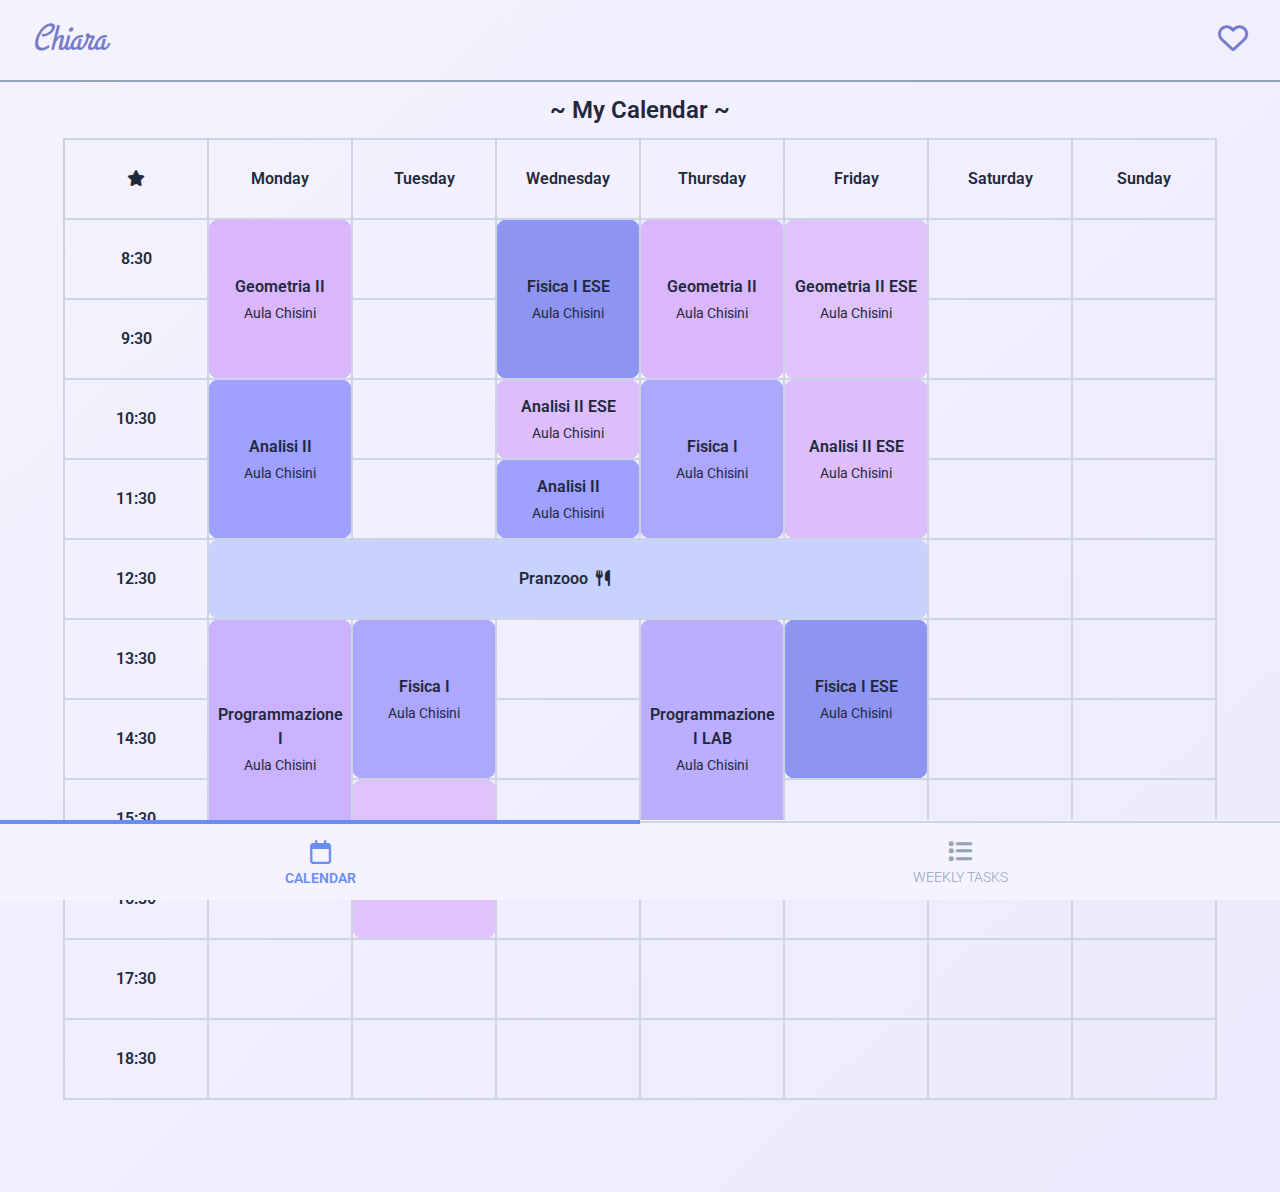
<file: index.html>
<!DOCTYPE html>
<html lang="en" class="w-full overflow-x-hidden">

<head>
  <meta charset="UTF-8" />
  <link rel="icon" type="image/svg+xml" href="/img/C.png" />
  <meta name="viewport" content="width=device-width, initial-scale=1.0" />
  <title>Agendina - Calendar</title>
  <link rel="stylesheet" href="https://cdnjs.cloudflare.com/ajax/libs/font-awesome/6.1.1/css/all.min.css" />
  <script type="module" crossorigin src="/assets/main-4a463125.js"></script>
  <link rel="stylesheet" href="/assets/main-81224da0.css">
</head>

<body class="font-roboto bg-gradient-to-br from-violet-50 to-violet-100 text-slate-800 w-full">

  <!-- Header -->
  <section
    class="container mx-auto flex justify-between items-center py-5 px-8 text-4xl w-full border-b-2 border-slate-400 font-grand-hotel font-medium text-custom-1 italic">
    <h1>Chiara</h1>
    <div class="group">
      <i class="fa-regular fa-heart text-3xl group-hover:hidden"></i>
      <i class="fa-solid fa-heart text-3xl hidden group-hover:block"></i>
    </div>
  </section>

  <!-- Calendar -->
  <section class="w-full mx-auto container lg:grid lg:place-items-center">
    <h1 class="text-2xl font-semibold text-center pt-3"> ~ My Calendar ~</h1>
    <div class="my-3 overflow-scroll">
      <table class="border-collapse">
        <tr class="border-b-2 border-slate-300">
          <th><i class="fa-solid fa-star"></i></th>
          <th>Monday</th>
          <th>Tuesday</th>
          <th>Wednesday</th>
          <th>Thursday</th>
          <th>Friday</th>
          <th>Saturday</th>
          <th>Sunday</th>
        </tr>
        <tr>
          <td>8:30</td>
          <td rowspan="2" class="geometria">
            Geometria II
            <p class="font-normal text-sm mt-1">Aula Chisini</p>
          </td>
          <td></td>
          <td rowspan="2" class="fisica-ese">
            Fisica I ESE
            <p class="font-normal text-sm mt-1">Aula Chisini</p>
          </td>
          <td rowspan="2" class="geometria">
            Geometria II
            <p class="font-normal text-sm mt-1">Aula Chisini</p>
          </td>
          <td rowspan="2" class="geometria-ese">
            Geometria II ESE
            <p class="font-normal text-sm mt-1">Aula Chisini</p>
          </td>
          <td></td>
          <td></td>
        </tr>
        <tr>
          <td>9:30</td>
          <td></td>
          <td></td>
          <td></td>
        </tr>
        <tr>
          <td>10:30</td>
          <td rowspan="2" class="analisi">
            Analisi II
            <p class="font-normal text-sm mt-1">Aula Chisini</p>
          </td>
          <td></td>
          <td rowspan="1" class="analisi-ese">
            Analisi II ESE
            <p class="font-normal text-sm mt-1">Aula Chisini</p>
          </td>
          <td rowspan="2" class="fisica">
            Fisica I
            <p class="font-normal text-sm mt-1">Aula Chisini</p>
          </td>
          <td rowspan="2" class="analisi-ese">
            Analisi II ESE
            <p class="font-normal text-sm mt-1">Aula Chisini</p>
          </td>
          <td></td>
          <td></td>
        </tr>
        <tr>
          <td>11:30</td>
          <td></td>
          <td rowspan="1" class="analisi">
            Analisi II
            <p class="font-normal text-sm mt-1">Aula Chisini</p>
          </td>
          <td></td>
          <td></td>
        </tr>
        <tr>
          <td>12:30</td>
          <td colspan="5" class="pranzo">Pranzooo<i class="fa-solid fa-utensils px-2"></i></td>
          <td></td>
          <td></td>
        </tr>
        <tr>
          <td>13:30</td>
          <td rowspan="3" class="programmazione">
            Programmazione I
            <p class="font-normal text-sm mt-1">Aula Chisini</p>
          </td>
          <td rowspan="2" class="fisica">
            Fisica I
            <p class="font-normal text-sm mt-1">Aula Chisini</p>
          </td>
          <td></td>
          <td rowspan="3" class="programmazione-lab">
            Programmazione I LAB
            <p class="font-normal text-sm mt-1">Aula Chisini</p>
          </td>
          <td rowspan="2" class="fisica-ese">
            Fisica I ESE
            <p class="font-normal text-sm mt-1">Aula Chisini</p>
          </td>
          <td></td>
          <td></td>
        </tr>
        <tr>
          <td>14:30</td>
          <td></td>
          <td></td>
          <td></td>
        </tr>
        <tr>
          <td>15:30</td>
          <td rowspan="2" class="geometria-ese">
            Geometria II ESE
            <p class="font-normal text-sm mt-1">Aula Chisini</p>
          </td>
          <td></td>
          <td></td>
          <td></td>
          <td></td>
        </tr>
        <tr>
          <td>16:30</td>
          <td></td>
          <td></td>
          <td></td>
          <td></td>
          <td></td>
          <td></td>
        </tr>
        <tr>
          <td>17:30</td>
          <td></td>
          <td></td>
          <td></td>
          <td></td>
          <td></td>
          <td></td>
          <td></td>
        </tr>
        <tr>
          <td>18:30</td>
          <td></td>
          <td></td>
          <td></td>
          <td></td>
          <td></td>
          <td></td>
          <td></td>
        </tr>
      </table>
    </div>
  </section>

  <!-- Menu-->
  <section
    class="sticky bottom-0 flex justify-evenly items-center w-full text-slate-400 text-sm font-light bg-violet-50 z-10">
    <button
      class="flex-1 data-[active]:text-custom-blue data-[active]:font-semibold py-3 border-t-2 border-slate-300 data-[active]:border-custom-blue data-[active]:border-t-4"
      data-active>
      <a href="#">
        <i class="fa-regular fa-calendar text-2xl"></i>
        <div class="uppercase">Calendar</div>
      </a>
    </button>
    <button
      class="flex-1 data-[active]:text-custom-blue data-[active]:font-semibold py-3 border-t-2 border-slate-300 data-[active]:border-custom-blue data-[active]:border-t-4">
      <a href="weekly/">
        <i class="fa-solid fa-list text-2xl"></i>
        <div class="uppercase">Weekly Tasks</div>
      </a>
    </button>
  </section>

  
</body>

</html>
</file>
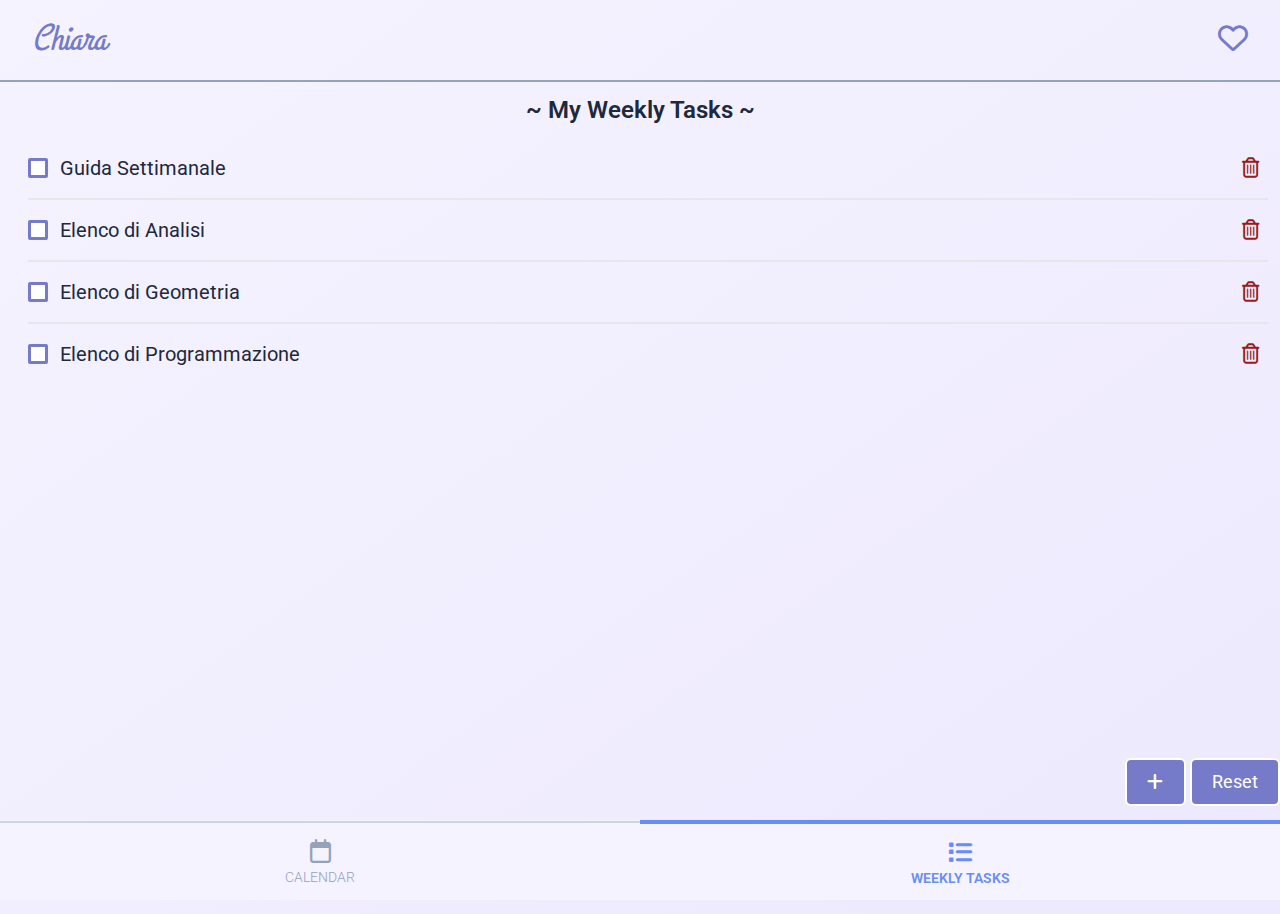
<file: weekly/index.html>
<!DOCTYPE html>
<html lang="en" class="w-full overflow-x-hidden">

<head>
    <meta charset="UTF-8" />
    <link rel="icon" type="image/svg+xml" href="/img/C.png" />
    <meta name="viewport" content="width=device-width, initial-scale=1.0" />
    <title>Agendina - Weekly Tasks</title>
    <link rel="stylesheet" href="https://cdnjs.cloudflare.com/ajax/libs/font-awesome/6.1.1/css/all.min.css" />
  <script type="module" crossorigin src="/assets/main-4a463125.js"></script>
  <link rel="stylesheet" href="/assets/main-81224da0.css">
</head>

<body class="font-roboto bg-gradient-to-br from-violet-50 to-violet-100 text-slate-800 w-full">

    <!-- Header -->
    <section
        class="container mx-auto flex justify-between items-center py-5 px-8 text-4xl w-full border-b-2 border-slate-400 font-grand-hotel font-medium text-custom-1 italic">
        <h1>Chiara</h1>
        <div class="group">
            <i class="fa-regular fa-heart text-3xl group-hover:hidden"></i>
            <i class="fa-solid fa-heart text-3xl hidden group-hover:block"></i>
        </div>
    </section>

    <!-- Weekly Tasks-->
    <section class="container mx-auto relative px-3 min-h-[47rem]">
        <h1 class="text-2xl font-semibold text-center py-3"> ~ My Weekly Tasks ~</h1>
        <ul class="text-xl divide-y-2 ">
            <li class="task | py-4 ml-4 flex items-center justify-start">
                <input type="checkbox"
                    class="appearance-none border-[3px] border-custom-1 bg-white rounded-sm w-5 h-5 mr-3 before:content-['\2713'] before:-translate-y-3 before:-translate-x-1 before:leading-none before:text-4xl before:inline-block before:font-extrabold before:text-black before:scale-0 before:checked:scale-100">
                <span>Guida Settimanale</span>
                <button class="absolute right-0">
                    <i class="text-red-800 fa-trash-can fa-regular mr-5"></i>
                </button>
            </li>
            <li class="task | py-4 ml-4 flex items-center justify-start">
                <input type="checkbox"
                    class="appearance-none border-[3px] border-custom-1 bg-white rounded-sm w-5 h-5 mr-3 before:content-['\2713'] before:-translate-y-3 before:-translate-x-1 before:leading-none before:text-4xl before:inline-block before:font-extrabold before:text-black before:scale-0 before:checked:scale-100">
                <span>Elenco di Analisi</span>
                <button class="absolute right-0">
                    <i class="text-red-800 fa-trash-can fa-regular mr-5"></i>
                </button>
            </li>
            <li class="task | py-4 ml-4 flex items-center justify-start">
                <input type="checkbox"
                    class="appearance-none border-[3px] border-custom-1 bg-white rounded-sm w-5 h-5 mr-3 before:content-['\2713'] before:-translate-y-3 before:-translate-x-1 before:leading-none before:text-4xl before:inline-block before:font-extrabold before:text-black before:scale-0 before:checked:scale-100">
                <span>Elenco di Geometria</span>
                <button class="absolute right-0">
                    <i class="text-red-800 fa-trash-can fa-regular mr-5"></i>
                </button>
            </li>
            <li class="task | py-4 ml-4 flex items-center justify-start">
                <input type="checkbox"
                    class="appearance-none border-[3px] border-custom-1 bg-white rounded-sm w-5 h-5 mr-3 before:content-['\2713'] before:-translate-y-3 before:-translate-x-1 before:leading-none before:text-4xl before:inline-block before:font-extrabold before:text-black before:scale-0 before:checked:scale-100">
                <span>Elenco di Programmazione</span>
                <button class="absolute right-0">
                    <i class="text-red-800 fa-trash-can fa-regular mr-5"></i>
                </button>
            </li>
        </ul>
        <div class="absolute bottom-3 right-0 gap-2 py-4">
            <button class="py-2 px-5 bg-custom-1 rounded-md border-2 border-white text-white text-lg"><i
                    class="fa-solid fa-plus"></i></button>
            <button class="py-2 px-5 bg-custom-1 rounded-md border-2 border-white text-white text-lg"
                id="reset-button">Reset</button>
        </div>
    </section>


    <!-- Menu-->
    <section
        class="sticky bottom-0 flex justify-evenly items-center w-full text-slate-400 text-sm font-light bg-violet-50 z-10">
        <button
            class="flex-1 data-[active]:text-custom-blue data-[active]:font-semibold py-3 border-t-2 border-slate-300 data-[active]:border-custom-blue data-[active]:border-t-4">
            <a href="/">
                <i class="fa-regular fa-calendar text-2xl"></i>
                <div class="uppercase">Calendar</div>
            </a>
        </button>
        <button
            class="flex-1 data-[active]:text-custom-blue data-[active]:font-semibold py-3 border-t-2 border-slate-300 data-[active]:border-custom-blue data-[active]:border-t-4"
            data-active>
            <a href="#">
                <i class="fa-solid fa-list text-2xl"></i>
                <div class="uppercase">Weekly Tasks</div>
            </a>
        </button>
    </section>

    
</body>

</html>
</file>
<file: assets/main-81224da0.css>
@import"https://fonts.googleapis.com/css2?family=Grand+Hotel&family=Roboto:wght@300;400;500;700&display=swap";*,:before,:after{box-sizing:border-box;border-width:0;border-style:solid;border-color:#e5e7eb}:before,:after{--tw-content: ""}html{line-height:1.5;-webkit-text-size-adjust:100%;-moz-tab-size:4;-o-tab-size:4;tab-size:4;font-family:ui-sans-serif,system-ui,-apple-system,BlinkMacSystemFont,Segoe UI,Roboto,Helvetica Neue,Arial,Noto Sans,sans-serif,"Apple Color Emoji","Segoe UI Emoji",Segoe UI Symbol,"Noto Color Emoji";font-feature-settings:normal}body{margin:0;line-height:inherit}hr{height:0;color:inherit;border-top-width:1px}abbr:where([title]){-webkit-text-decoration:underline dotted;text-decoration:underline dotted}h1,h2,h3,h4,h5,h6{font-size:inherit;font-weight:inherit}a{color:inherit;text-decoration:inherit}b,strong{font-weight:bolder}code,kbd,samp,pre{font-family:ui-monospace,SFMono-Regular,Menlo,Monaco,Consolas,Liberation Mono,Courier New,monospace;font-size:1em}small{font-size:80%}sub,sup{font-size:75%;line-height:0;position:relative;vertical-align:baseline}sub{bottom:-.25em}sup{top:-.5em}table{text-indent:0;border-color:inherit;border-collapse:collapse}button,input,optgroup,select,textarea{font-family:inherit;font-size:100%;font-weight:inherit;line-height:inherit;color:inherit;margin:0;padding:0}button,select{text-transform:none}button,[type=button],[type=reset],[type=submit]{-webkit-appearance:button;background-color:transparent;background-image:none}:-moz-focusring{outline:auto}:-moz-ui-invalid{box-shadow:none}progress{vertical-align:baseline}::-webkit-inner-spin-button,::-webkit-outer-spin-button{height:auto}[type=search]{-webkit-appearance:textfield;outline-offset:-2px}::-webkit-search-decoration{-webkit-appearance:none}::-webkit-file-upload-button{-webkit-appearance:button;font:inherit}summary{display:list-item}blockquote,dl,dd,h1,h2,h3,h4,h5,h6,hr,figure,p,pre{margin:0}fieldset{margin:0;padding:0}legend{padding:0}ol,ul,menu{list-style:none;margin:0;padding:0}textarea{resize:vertical}input::-moz-placeholder,textarea::-moz-placeholder{opacity:1;color:#9ca3af}input::placeholder,textarea::placeholder{opacity:1;color:#9ca3af}button,[role=button]{cursor:pointer}:disabled{cursor:default}img,svg,video,canvas,audio,iframe,embed,object{display:block;vertical-align:middle}img,video{max-width:100%;height:auto}[hidden]{display:none}*,:before,:after{--tw-border-spacing-x: 0;--tw-border-spacing-y: 0;--tw-translate-x: 0;--tw-translate-y: 0;--tw-rotate: 0;--tw-skew-x: 0;--tw-skew-y: 0;--tw-scale-x: 1;--tw-scale-y: 1;--tw-pan-x: ;--tw-pan-y: ;--tw-pinch-zoom: ;--tw-scroll-snap-strictness: proximity;--tw-ordinal: ;--tw-slashed-zero: ;--tw-numeric-figure: ;--tw-numeric-spacing: ;--tw-numeric-fraction: ;--tw-ring-inset: ;--tw-ring-offset-width: 0px;--tw-ring-offset-color: #fff;--tw-ring-color: rgb(59 130 246 / .5);--tw-ring-offset-shadow: 0 0 #0000;--tw-ring-shadow: 0 0 #0000;--tw-shadow: 0 0 #0000;--tw-shadow-colored: 0 0 #0000;--tw-blur: ;--tw-brightness: ;--tw-contrast: ;--tw-grayscale: ;--tw-hue-rotate: ;--tw-invert: ;--tw-saturate: ;--tw-sepia: ;--tw-drop-shadow: ;--tw-backdrop-blur: ;--tw-backdrop-brightness: ;--tw-backdrop-contrast: ;--tw-backdrop-grayscale: ;--tw-backdrop-hue-rotate: ;--tw-backdrop-invert: ;--tw-backdrop-opacity: ;--tw-backdrop-saturate: ;--tw-backdrop-sepia: }::backdrop{--tw-border-spacing-x: 0;--tw-border-spacing-y: 0;--tw-translate-x: 0;--tw-translate-y: 0;--tw-rotate: 0;--tw-skew-x: 0;--tw-skew-y: 0;--tw-scale-x: 1;--tw-scale-y: 1;--tw-pan-x: ;--tw-pan-y: ;--tw-pinch-zoom: ;--tw-scroll-snap-strictness: proximity;--tw-ordinal: ;--tw-slashed-zero: ;--tw-numeric-figure: ;--tw-numeric-spacing: ;--tw-numeric-fraction: ;--tw-ring-inset: ;--tw-ring-offset-width: 0px;--tw-ring-offset-color: #fff;--tw-ring-color: rgb(59 130 246 / .5);--tw-ring-offset-shadow: 0 0 #0000;--tw-ring-shadow: 0 0 #0000;--tw-shadow: 0 0 #0000;--tw-shadow-colored: 0 0 #0000;--tw-blur: ;--tw-brightness: ;--tw-contrast: ;--tw-grayscale: ;--tw-hue-rotate: ;--tw-invert: ;--tw-saturate: ;--tw-sepia: ;--tw-drop-shadow: ;--tw-backdrop-blur: ;--tw-backdrop-brightness: ;--tw-backdrop-contrast: ;--tw-backdrop-grayscale: ;--tw-backdrop-hue-rotate: ;--tw-backdrop-invert: ;--tw-backdrop-opacity: ;--tw-backdrop-saturate: ;--tw-backdrop-sepia: }.container{width:100%}@media (min-width: 640px){.container{max-width:640px}}@media (min-width: 768px){.container{max-width:768px}}@media (min-width: 1024px){.container{max-width:1024px}}@media (min-width: 1280px){.container{max-width:1280px}}@media (min-width: 1536px){.container{max-width:1536px}}.absolute{position:absolute}.relative{position:relative}.sticky{position:sticky}.bottom-0{bottom:0px}.bottom-3{bottom:.75rem}.right-0{right:0px}.z-10{z-index:10}.mx-auto{margin-left:auto;margin-right:auto}.my-3{margin-top:.75rem;margin-bottom:.75rem}.ml-4{margin-left:1rem}.mr-3{margin-right:.75rem}.mr-5{margin-right:1.25rem}.mt-1{margin-top:.25rem}.flex{display:flex}.table{display:table}.hidden{display:none}.h-5{height:1.25rem}.min-h-\[47rem\]{min-height:47rem}.w-5{width:1.25rem}.w-full{width:100%}.flex-1{flex:1 1 0%}.border-collapse{border-collapse:collapse}.appearance-none{-webkit-appearance:none;-moz-appearance:none;appearance:none}.items-center{align-items:center}.justify-start{justify-content:flex-start}.justify-between{justify-content:space-between}.justify-evenly{justify-content:space-evenly}.gap-2{gap:.5rem}.divide-y-2>:not([hidden])~:not([hidden]){--tw-divide-y-reverse: 0;border-top-width:calc(2px * calc(1 - var(--tw-divide-y-reverse)));border-bottom-width:calc(2px * var(--tw-divide-y-reverse))}.overflow-scroll{overflow:scroll}.overflow-x-hidden{overflow-x:hidden}.rounded-md{border-radius:.375rem}.rounded-sm{border-radius:.125rem}.border-2{border-width:2px}.border-\[3px\]{border-width:3px}.border-b-2{border-bottom-width:2px}.border-t-2{border-top-width:2px}.border-custom-1{--tw-border-opacity: 1;border-color:rgb(117 123 200 / var(--tw-border-opacity))}.border-slate-300{--tw-border-opacity: 1;border-color:rgb(203 213 225 / var(--tw-border-opacity))}.border-slate-400{--tw-border-opacity: 1;border-color:rgb(148 163 184 / var(--tw-border-opacity))}.border-white{--tw-border-opacity: 1;border-color:rgb(255 255 255 / var(--tw-border-opacity))}.bg-custom-1{--tw-bg-opacity: 1;background-color:rgb(117 123 200 / var(--tw-bg-opacity))}.bg-violet-50{--tw-bg-opacity: 1;background-color:rgb(245 243 255 / var(--tw-bg-opacity))}.bg-white{--tw-bg-opacity: 1;background-color:rgb(255 255 255 / var(--tw-bg-opacity))}.bg-gradient-to-br{background-image:linear-gradient(to bottom right,var(--tw-gradient-stops))}.from-violet-50{--tw-gradient-from: #f5f3ff;--tw-gradient-to: rgb(245 243 255 / 0);--tw-gradient-stops: var(--tw-gradient-from), var(--tw-gradient-to)}.to-violet-100{--tw-gradient-to: #ede9fe}.px-2{padding-left:.5rem;padding-right:.5rem}.px-3{padding-left:.75rem;padding-right:.75rem}.px-5{padding-left:1.25rem;padding-right:1.25rem}.px-8{padding-left:2rem;padding-right:2rem}.py-2{padding-top:.5rem;padding-bottom:.5rem}.py-3{padding-top:.75rem;padding-bottom:.75rem}.py-4{padding-top:1rem;padding-bottom:1rem}.py-5{padding-top:1.25rem;padding-bottom:1.25rem}.pt-3{padding-top:.75rem}.text-center{text-align:center}.font-grand-hotel{font-family:Grand Hotel,cursive}.font-roboto{font-family:Roboto,sans-serif}.text-2xl{font-size:1.5rem;line-height:2rem}.text-3xl{font-size:1.875rem;line-height:2.25rem}.text-4xl{font-size:2.25rem;line-height:2.5rem}.text-lg{font-size:1.125rem;line-height:1.75rem}.text-sm{font-size:.875rem;line-height:1.25rem}.text-xl{font-size:1.25rem;line-height:1.75rem}.font-light{font-weight:300}.font-medium{font-weight:500}.font-normal{font-weight:400}.font-semibold{font-weight:600}.uppercase{text-transform:uppercase}.italic{font-style:italic}.text-custom-1{--tw-text-opacity: 1;color:rgb(117 123 200 / var(--tw-text-opacity))}.text-red-800{--tw-text-opacity: 1;color:rgb(153 27 27 / var(--tw-text-opacity))}.text-slate-400{--tw-text-opacity: 1;color:rgb(148 163 184 / var(--tw-text-opacity))}.text-slate-800{--tw-text-opacity: 1;color:rgb(30 41 59 / var(--tw-text-opacity))}.text-white{--tw-text-opacity: 1;color:rgb(255 255 255 / var(--tw-text-opacity))}tr{height:5rem}td,th{min-width:9rem;max-width:9rem;border-radius:.75rem;border-width:2px;--tw-border-opacity: 1;border-color:rgb(203 213 225 / var(--tw-border-opacity));padding:.5rem;text-align:center;font-weight:600}.fisica-ese{--tw-bg-opacity: 1;background-color:rgb(142 148 242 / var(--tw-bg-opacity))}.analisi{--tw-bg-opacity: 1;background-color:rgb(159 160 255 / var(--tw-bg-opacity))}.fisica{--tw-bg-opacity: 1;background-color:rgb(173 167 255 / var(--tw-bg-opacity))}.programmazione-lab{--tw-bg-opacity: 1;background-color:rgb(187 173 255 / var(--tw-bg-opacity))}.programmazione{--tw-bg-opacity: 1;background-color:rgb(203 178 254 / var(--tw-bg-opacity))}.geometria{--tw-bg-opacity: 1;background-color:rgb(218 182 252 / var(--tw-bg-opacity))}.analisi-ese{--tw-bg-opacity: 1;background-color:rgb(221 189 252 / var(--tw-bg-opacity))}.geometria-ese{--tw-bg-opacity: 1;background-color:rgb(224 195 252 / var(--tw-bg-opacity))}.pranzo{--tw-bg-opacity: 1;background-color:rgb(199 210 254 / var(--tw-bg-opacity))}.before\:inline-block:before{content:var(--tw-content);display:inline-block}.before\:-translate-x-1:before{content:var(--tw-content);--tw-translate-x: -.25rem;transform:translate(var(--tw-translate-x),var(--tw-translate-y)) rotate(var(--tw-rotate)) skew(var(--tw-skew-x)) skewY(var(--tw-skew-y)) scaleX(var(--tw-scale-x)) scaleY(var(--tw-scale-y))}.before\:-translate-y-3:before{content:var(--tw-content);--tw-translate-y: -.75rem;transform:translate(var(--tw-translate-x),var(--tw-translate-y)) rotate(var(--tw-rotate)) skew(var(--tw-skew-x)) skewY(var(--tw-skew-y)) scaleX(var(--tw-scale-x)) scaleY(var(--tw-scale-y))}.before\:scale-0:before{content:var(--tw-content);--tw-scale-x: 0;--tw-scale-y: 0;transform:translate(var(--tw-translate-x),var(--tw-translate-y)) rotate(var(--tw-rotate)) skew(var(--tw-skew-x)) skewY(var(--tw-skew-y)) scaleX(var(--tw-scale-x)) scaleY(var(--tw-scale-y))}.before\:text-4xl:before{content:var(--tw-content);font-size:2.25rem;line-height:2.5rem}.before\:font-extrabold:before{content:var(--tw-content);font-weight:800}.before\:leading-none:before{content:var(--tw-content);line-height:1}.before\:text-black:before{content:var(--tw-content);--tw-text-opacity: 1;color:rgb(0 0 0 / var(--tw-text-opacity))}.before\:content-\[\'\\2713\'\]:before{--tw-content: "\2713";content:var(--tw-content)}.before\:checked\:scale-100:checked:before{content:var(--tw-content);--tw-scale-x: 1;--tw-scale-y: 1;transform:translate(var(--tw-translate-x),var(--tw-translate-y)) rotate(var(--tw-rotate)) skew(var(--tw-skew-x)) skewY(var(--tw-skew-y)) scaleX(var(--tw-scale-x)) scaleY(var(--tw-scale-y))}.group:hover .group-hover\:block{display:block}.group:hover .group-hover\:hidden{display:none}.data-\[active\]\:border-t-4[data-active]{border-top-width:4px}.data-\[active\]\:border-custom-blue[data-active]{--tw-border-opacity: 1;border-color:rgb(106 141 244 / var(--tw-border-opacity))}.data-\[active\]\:font-semibold[data-active]{font-weight:600}.data-\[active\]\:text-custom-blue[data-active]{--tw-text-opacity: 1;color:rgb(106 141 244 / var(--tw-text-opacity))}@media (min-width: 1024px){.lg\:grid{display:grid}.lg\:place-items-center{place-items:center}}
</file>
